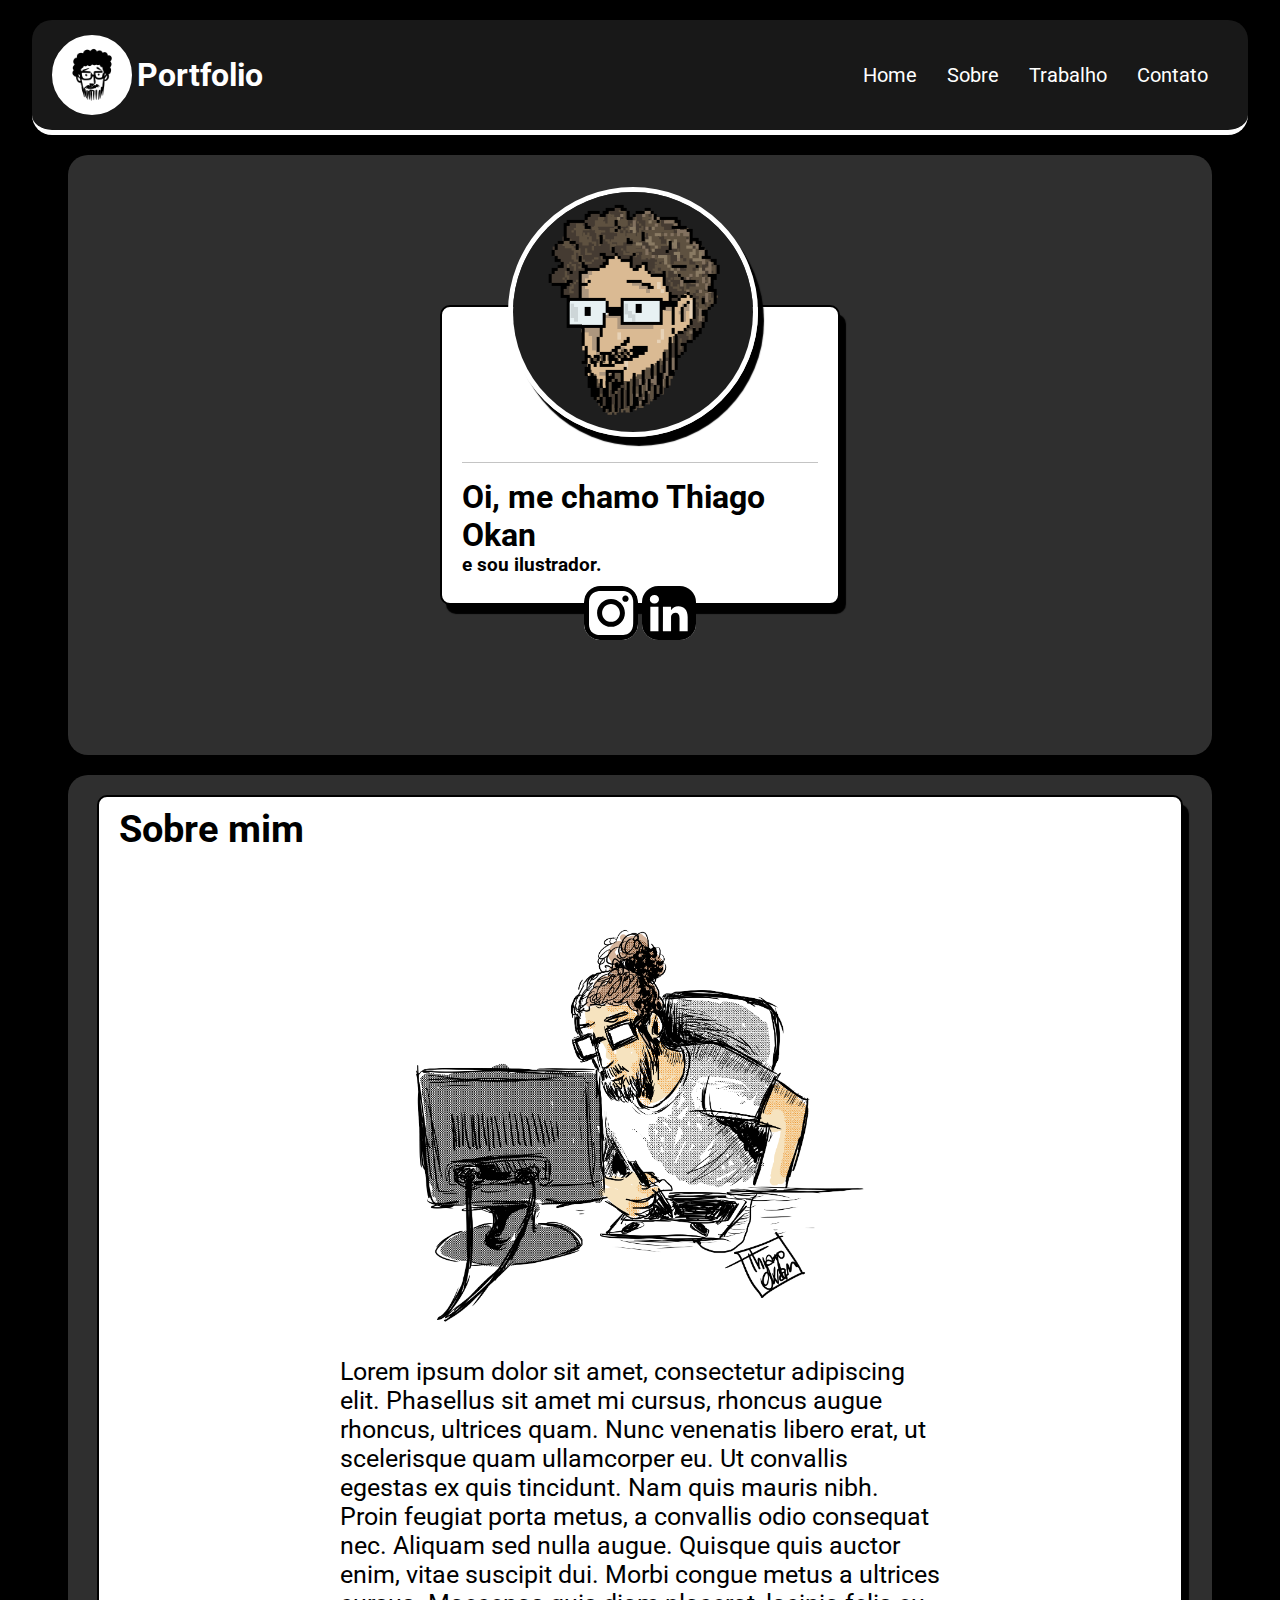
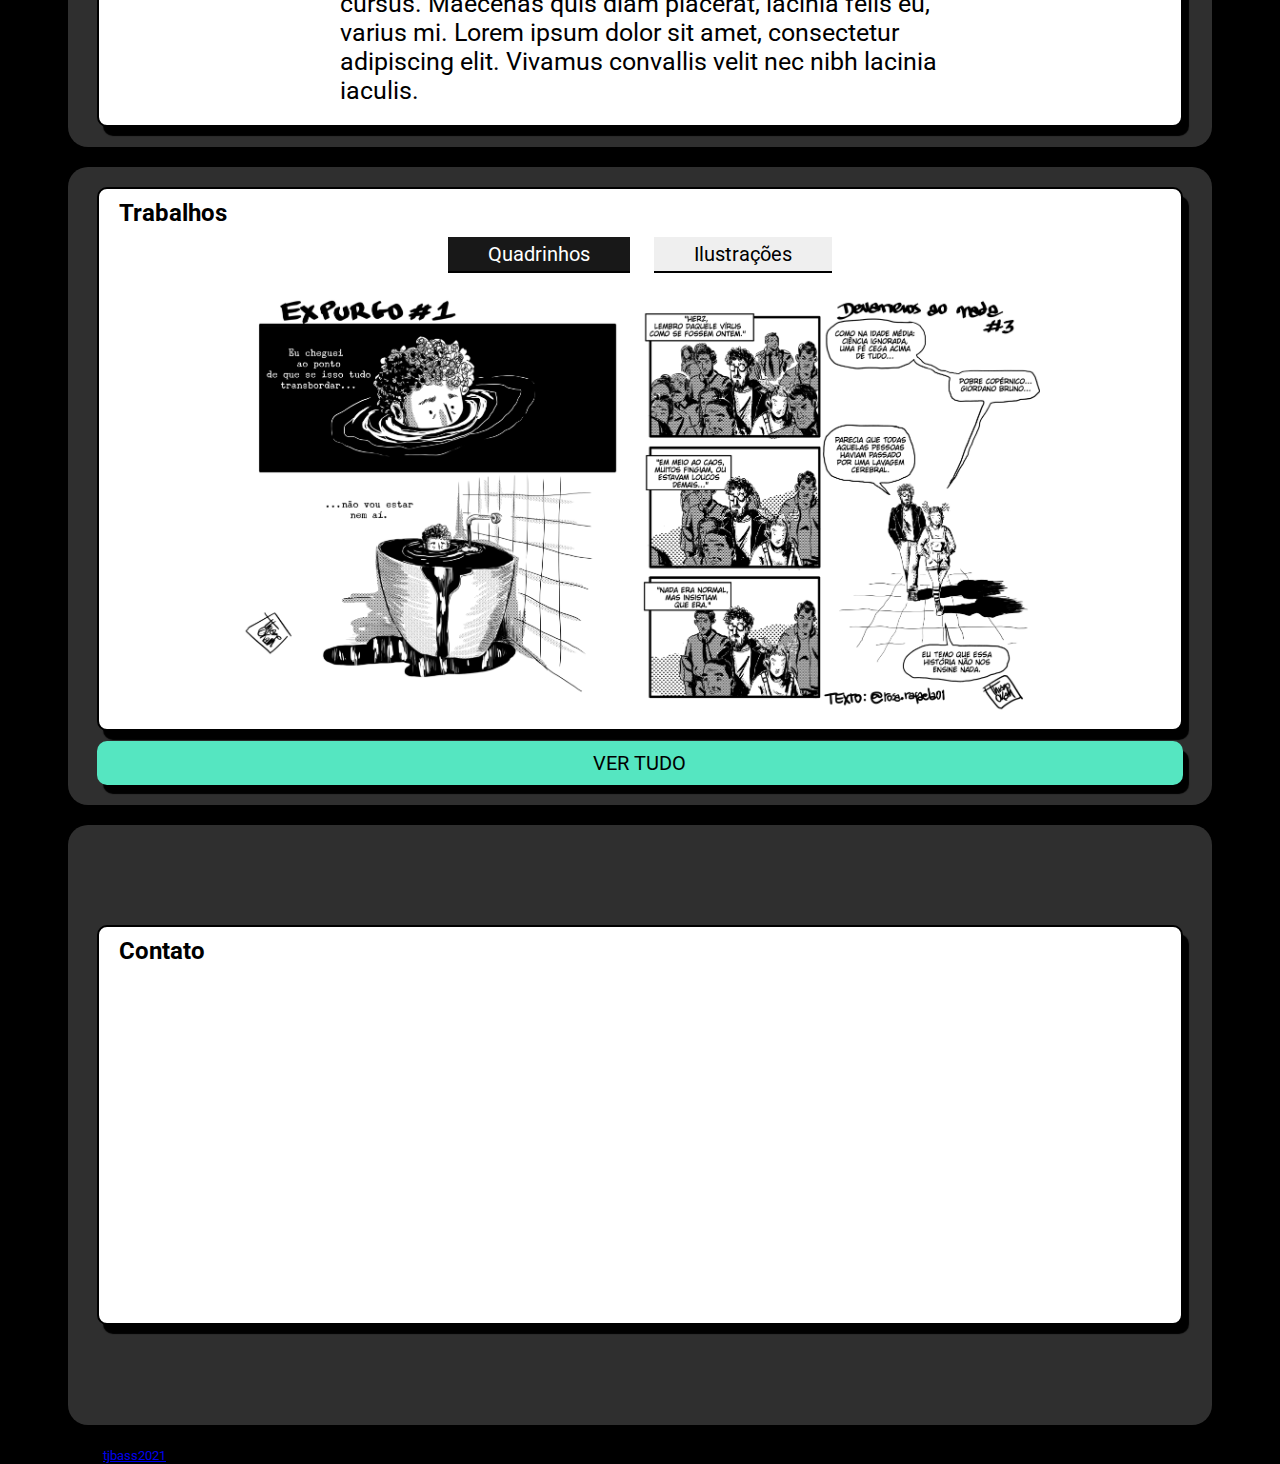
<file: index.html>
<!DOCTYPE html>
<html lang="pt-BR">
<head>
    <meta charset="UTF-8">
    <meta name="viewport" content="width=device-width, initial-scale=1.0">
    <title>Home</title>
    <link rel="stylesheet" href="css/style.css">
    <link rel="preconnect" href="https://fonts.googleapis.com">
    <link rel="preconnect" href="https://fonts.gstatic.com" crossorigin>
    <link href="https://fonts.googleapis.com/css2?family=Roboto:ital,wght@0,100;0,300;0,400;0,500;0,700;0,900;1,100;1,300;1,400;1,700;1,900&display=swap" rel="stylesheet">
</head>
<body>
    <header>
        <div class="logotipo">
            <img src="assets/img/eu-logo-transparent.png" alt="">
            <h1>Portfolio</h1>
        </div>
        <nav>
            <ul type="none" class="menu">
                <li><a href="#">Home</a></li>
                <li><a href="#">Sobre</a></li>
                <li><a href="#">Trabalho</a></li>
                <li><a href="#">Contato</a></li>
            </ul>
        </nav>
    </header>

    <main>
        <section class="topo">

            <div class="apresentacao">
                <div class="balao"><p>E aí?!</p></div>
                <img class="eu" src="assets/img/eu5.png" alt="">

                <h1>Oi, me chamo Thiago Okan</h1>
                <h3>e sou ilustrador.</h3>
                <div class="icones">
                    <a href="#"><img src="assets/icons/Instagram.svg" alt=""></a>
                    <a href="#"><img src="assets/icons/linkedin.svg" alt=""></a>
                </div>
            </div>

        </section>

        <section class="sobre">
            <div class="caixa-sobre">
                <h2>Sobre mim</h2>
                <div class="bloco-sobre">
                    <figure>
                        <img src="assets/img/EU.png" alt="Thiago Okan versão ilustrada">
                    </figure>
                    <p>
                        Lorem ipsum dolor sit amet, consectetur adipiscing elit. Phasellus sit amet mi cursus, rhoncus augue rhoncus, ultrices quam. Nunc venenatis libero erat, ut scelerisque quam ullamcorper eu. Ut convallis egestas ex quis tincidunt. Nam quis mauris nibh. Proin feugiat porta metus, a convallis odio consequat nec. Aliquam sed nulla augue. Quisque quis auctor enim, vitae suscipit dui. Morbi congue metus a ultrices cursus. Maecenas quis diam placerat, lacinia felis eu, varius mi. Lorem ipsum dolor sit amet, consectetur adipiscing elit. Vivamus convallis velit nec nibh lacinia iaculis.
                    </p>
                </div>
            </div>
        </section>

        <section class="trabalho">
            <div class="caixa-trabalhos">
                <h2 id="trabalhos">Trabalhos</h2>
                <div class="bloco-trabalhos">
                    <nav class="links">
                        <button class="comics bg-aquamarine">Quadrinhos</button>
                        <button class="ilustras">Ilustrações</button>
                    </nav>
                    <div class="quadrinhos d-flex">
                        <figure>
                            <img class="expurgo" src="assets/img/expurgo 01.png" alt="">
                        </figure>
                        <figure>
                            <img src="assets/img/devaneios 3 de fato.png" alt="" class="devaneios">
                        </figure>
                    </div>
                    <div class="ilustracoes d-none">
                        <figure>
                            <img src="assets/img/ROSE PERFIL2.png" alt="" class="desenho">
                        </figure>
                        <figure>
                            <img src="assets/img/NAOMI PERFIL.png" alt="" class="naomi">
                        </figure>
                    </div>
                </div>
            </div>
            <button class="ver-tudo">VER TUDO</button>
        </section>

        <section class="contato">
            <div class="caixa-contato">
                <h2>Contato</h2>
            </div>
        </section>
    </main>

    <footer>
        <p><small>Desenvolvido por: <a href="#">tjbass2021</a></small></p>

    </footer>
    
    <script src="script/jquery-3.6.0.min.js"></script>
    <script src="script/functions.js"></script>
</body>
</html>
</file>
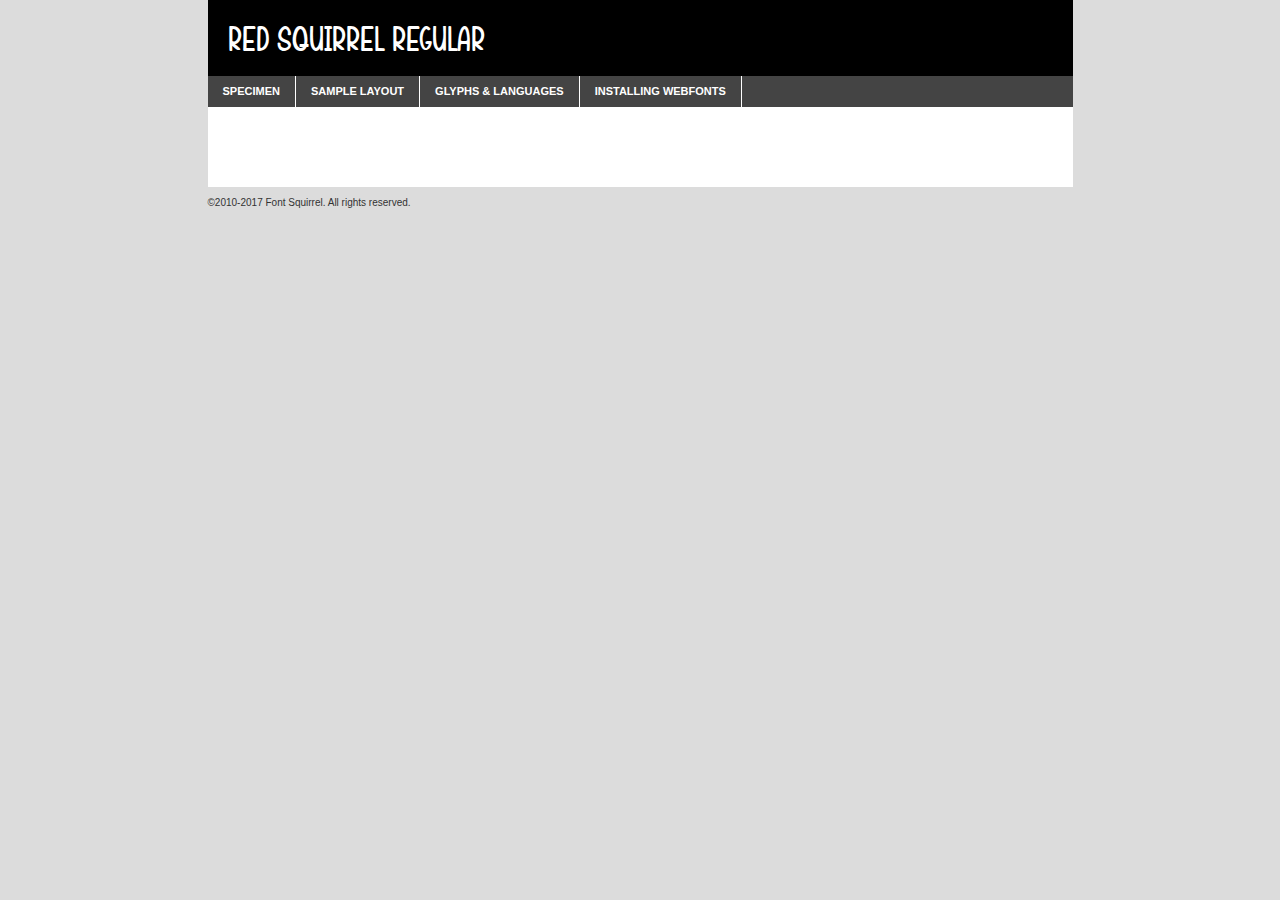
<file: css/webfontkit-20220305-005038/redsquirrel-pkxwg-demo.html>
<!DOCTYPE html PUBLIC "-//W3C//DTD XHTML 1.0 Transitional//EN"
	"http://www.w3.org/TR/xhtml1/DTD/xhtml1-transitional.dtd">

<html xmlns="http://www.w3.org/1999/xhtml" xml:lang="en" lang="en">
<head>
	<meta http-equiv="Content-Type" content="text/html; charset=utf-8" />
	<script src="http://ajax.googleapis.com/ajax/libs/jquery/1.7.2/jquery.min.js" type="text/javascript" charset="utf-8"></script>
	<script type="text/javascript">
	(function($){$.fn.easyTabs=function(option){var param=jQuery.extend({fadeSpeed:"fast",defaultContent:1,activeClass:'active'},option);$(this).each(function(){var thisId="#"+this.id;if(param.defaultContent==''){param.defaultContent=1;}
	if(typeof param.defaultContent=="number")
	{var defaultTab=$(thisId+" .tabs li:eq("+(param.defaultContent-1)+") a").attr('href').substr(1);}else{var defaultTab=param.defaultContent;}
	$(thisId+" .tabs li a").each(function(){var tabToHide=$(this).attr('href').substr(1);$("#"+tabToHide).addClass('easytabs-tab-content');});hideAll();changeContent(defaultTab);function hideAll(){$(thisId+" .easytabs-tab-content").hide();}
	function changeContent(tabId){hideAll();$(thisId+" .tabs li").removeClass(param.activeClass);$(thisId+" .tabs li a[href=#"+tabId+"]").closest('li').addClass(param.activeClass);if(param.fadeSpeed!="none")
	{$(thisId+" #"+tabId).fadeIn(param.fadeSpeed);}else{$(thisId+" #"+tabId).show();}}
	$(thisId+" .tabs li").click(function(){var tabId=$(this).find('a').attr('href').substr(1);changeContent(tabId);return false;});});}})(jQuery);
	</script>
	<link rel="stylesheet" href="specimen_files/specimen_stylesheet.css" type="text/css" charset="utf-8" />
	<link rel="stylesheet" href="stylesheet.css" type="text/css" charset="utf-8" />

	<style type="text/css">
					body{
				font-family: 'red_squirrelregular';
							}
		</style>

	<title>Red Squirrel Regular Specimen</title>
	
	
	<script type="text/javascript" charset="utf-8">
		$(document).ready(function() {
			$('#container').easyTabs({defaultContent:1});
		});
	</script>
</head>

<body>
<div id="container">
	<div id="header">
		Red Squirrel Regular	</div>
	<ul class="tabs">
		<li><a href="#specimen">Specimen</a></li>
		<li><a href="#layout">Sample Layout</a></li>
				<li><a href="#glyphs">Glyphs &amp; Languages</a></li>
		<li><a href="#installing">Installing Webfonts</a></li>
		
	</ul>
	
	<div id="main_content">

		
			<div id="specimen">
		
				<div class="section">
					<div class="grid12 firstcol">
						<div class="huge">AaBb</div>
					</div>
				</div>
		
				<div class="section">
					<div class="glyph_range">A&#x200B;B&#x200b;C&#x200b;D&#x200b;E&#x200b;F&#x200b;G&#x200b;H&#x200b;I&#x200b;J&#x200b;K&#x200b;L&#x200b;M&#x200b;N&#x200b;O&#x200b;P&#x200b;Q&#x200b;R&#x200b;S&#x200b;T&#x200b;U&#x200b;V&#x200b;W&#x200b;X&#x200b;Y&#x200b;Z&#x200b;a&#x200b;b&#x200b;c&#x200b;d&#x200b;e&#x200b;f&#x200b;g&#x200b;h&#x200b;i&#x200b;j&#x200b;k&#x200b;l&#x200b;m&#x200b;n&#x200b;o&#x200b;p&#x200b;q&#x200b;r&#x200b;s&#x200b;t&#x200b;u&#x200b;v&#x200b;w&#x200b;x&#x200b;y&#x200b;z&#x200b;1&#x200b;2&#x200b;3&#x200b;4&#x200b;5&#x200b;6&#x200b;7&#x200b;8&#x200b;9&#x200b;0&#x200b;&amp;&#x200b;.&#x200b;,&#x200b;?&#x200b;!&#x200b;&#64;&#x200b;(&#x200b;)&#x200b;#&#x200b;$&#x200b;%&#x200b;*&#x200b;+&#x200b;-&#x200b;=&#x200b;:&#x200b;;</div>
				</div>
				<div class="section">
					<div class="grid12 firstcol">
						<table class="sample_table">
							<tr><td>10</td><td class="size10">abcdefghijklmnopqrstuvwxyzABCDEFGHIJKLMNOPQRSTUVWXYZ0123456789abcdefghijklmnopqrstuvwxyzABCDEFGHIJKLMNOPQRSTUVWXYZ0123456789abcdefghijklmnopqrstuvwxyzABCDEFGHIJKLMNOPQRSTUVWXYZ</td></tr>
							<tr><td>11</td><td class="size11">abcdefghijklmnopqrstuvwxyzABCDEFGHIJKLMNOPQRSTUVWXYZ0123456789abcdefghijklmnopqrstuvwxyzABCDEFGHIJKLMNOPQRSTUVWXYZ0123456789abcdefghijklmnopqrstuvwxyzABCDEFGHIJKLMNOPQRSTUVWXYZ</td></tr>
							<tr><td>12</td><td class="size12">abcdefghijklmnopqrstuvwxyzABCDEFGHIJKLMNOPQRSTUVWXYZ0123456789abcdefghijklmnopqrstuvwxyzABCDEFGHIJKLMNOPQRSTUVWXYZ0123456789abcdefghijklmnopqrstuvwxyzABCDEFGHIJKLMNOPQRSTUVWXYZ</td></tr>
							<tr><td>13</td><td class="size13">abcdefghijklmnopqrstuvwxyzABCDEFGHIJKLMNOPQRSTUVWXYZ0123456789abcdefghijklmnopqrstuvwxyzABCDEFGHIJKLMNOPQRSTUVWXYZ0123456789abcdefghijklmnopqrstuvwxyzABCDEFGHIJKLMNOPQRSTUVWXYZ</td></tr>
							<tr><td>14</td><td class="size14">abcdefghijklmnopqrstuvwxyzABCDEFGHIJKLMNOPQRSTUVWXYZ0123456789abcdefghijklmnopqrstuvwxyzABCDEFGHIJKLMNOPQRSTUVWXYZ0123456789abcdefghijklmnopqrstuvwxyzABCDEFGHIJKLMNOPQRSTUVWXYZ</td></tr>
							<tr><td>16</td><td class="size16">abcdefghijklmnopqrstuvwxyzABCDEFGHIJKLMNOPQRSTUVWXYZ0123456789abcdefghijklmnopqrstuvwxyzABCDEFGHIJKLMNOPQRSTUVWXYZ</td></tr>
							<tr><td>18</td><td class="size18">abcdefghijklmnopqrstuvwxyzABCDEFGHIJKLMNOPQRSTUVWXYZ0123456789abcdefghijklmnopqrstuvwxyzABCDEFGHIJKLMNOPQRSTUVWXYZ</td></tr>
							<tr><td>20</td><td class="size20">abcdefghijklmnopqrstuvwxyzABCDEFGHIJKLMNOPQRSTUVWXYZ0123456789abcdefghijklmnopqrstuvwxyzABCDEFGHIJKLMNOPQRSTUVWXYZ</td></tr>
							<tr><td>24</td><td class="size24">abcdefghijklmnopqrstuvwxyzABCDEFGHIJKLMNOPQRSTUVWXYZ0123456789abcdefghijklmnopqrstuvwxyzABCDEFGHIJKLMNOPQRSTUVWXYZ</td></tr>
							<tr><td>30</td><td class="size30">abcdefghijklmnopqrstuvwxyzABCDEFGHIJKLMNOPQRSTUVWXYZ0123456789abcdefghijklmnopqrstuvwxyzABCDEFGHIJKLMNOPQRSTUVWXYZ</td></tr>
							<tr><td>36</td><td class="size36">abcdefghijklmnopqrstuvwxyzABCDEFGHIJKLMNOPQRSTUVWXYZ0123456789abcdefghijklmnopqrstuvwxyzABCDEFGHIJKLMNOPQRSTUVWXYZ</td></tr>
							<tr><td>48</td><td class="size48">abcdefghijklmnopqrstuvwxyzABCDEFGHIJKLMNOPQRSTUVWXYZ0123456789abcdefghijklmnopqrstuvwxyzABCDEFGHIJKLMNOPQRSTUVWXYZ</td></tr>
							<tr><td>60</td><td class="size60">abcdefghijklmnopqrstuvwxyzABCDEFGHIJKLMNOPQRSTUVWXYZ0123456789abcdefghijklmnopqrstuvwxyzABCDEFGHIJKLMNOPQRSTUVWXYZ</td></tr>
							<tr><td>72</td><td class="size72">abcdefghijklmnopqrstuvwxyzABCDEFGHIJKLMNOPQRSTUVWXYZ0123456789abcdefghijklmnopqrstuvwxyzABCDEFGHIJKLMNOPQRSTUVWXYZ</td></tr>
							<tr><td>90</td><td class="size90">abcdefghijklmnopqrstuvwxyzABCDEFGHIJKLMNOPQRSTUVWXYZ0123456789abcdefghijklmnopqrstuvwxyzABCDEFGHIJKLMNOPQRSTUVWXYZ</td></tr>
						</table>
				
					</div>
			
				</div>
		
		
		
								<div class="section" id="bodycomparison">


										<div id="xheight">
				<div class="fontbody">&#x25FC;&#x25FC;&#x25FC;&#x25FC;&#x25FC;&#x25FC;&#x25FC;&#x25FC;&#x25FC;&#x25FC;&#x25FC;&#x25FC;&#x25FC;&#x25FC;&#x25FC;&#x25FC;&#x25FC;&#x25FC;&#x25FC;&#x25FC;&#x25FC;&#x25FC;&#x25FC;&#x25FC;&#x25FC;&#x25FC;&#x25FC;&#x25FC;&#x25FC;&#x25FC;&#x25FC;&#x25FC;&#x25FC;&#x25FC;&#x25FC;&#x25FC;&#x25FC;&#x25FC;&#x25FC;&#x25FC;&#x25FC;&#x25FC;&#x25FC;&#x25FC;&#x25FC;&#x25FC;&#x25FC;&#x25FC;&#x25FC;&#x25FC;&#x25FC;&#x25FC;&#x25FC;&#x25FC;&#x25FC;&#x25FC;&#x25FC;&#x25FC;&#x25FC;&#x25FC;&#x25FC;&#x25FC;&#x25FC;&#x25FC;&#x25FC;&#x25FC;&#x25FC;&#x25FC;&#x25FC;&#x25FC;&#x25FC;&#x25FC;&#x25FC;&#x25FC;&#x25FC;&#x25FC;&#x25FC;&#x25FC;&#x25FC;&#x25FC;&#x25FC;&#x25FC;&#x25FC;&#x25FC;&#x25FC;&#x25FC;&#x25FC;&#x25FC;&#x25FC;&#x25FC;&#x25FC;&#x25FC;&#x25FC;&#x25FC;&#x25FC;&#x25FC;&#x25FC;&#x25FC;&#x25FC;body</div><div class="arialbody">body</div><div class="verdanabody">body</div><div class="georgiabody">body</div></div>
										<div class="fontbody" style="z-index:1">
											body<span>Red Squirrel Regular</span>
										</div>
										<div class="arialbody" style="z-index:1">
											body<span>Arial</span>
										</div>
										<div class="verdanabody" style="z-index:1">
											body<span>Verdana</span>
										</div>
										<div class="georgiabody" style="z-index:1">
											body<span>Georgia</span>
										</div>



								</div>
		
		
				<div class="section psample psample_row1" id="">
					
					<div class="grid2 firstcol">
						<p class="size10"><span>10.</span>Aenean lacinia bibendum nulla sed consectetur. Fusce dapibus, tellus ac cursus commodo, tortor mauris condimentum nibh, ut fermentum massa justo sit amet risus. Nullam id dolor id nibh ultricies vehicula ut id elit. Cum sociis natoque penatibus et magnis dis parturient montes, nascetur ridiculus mus. Nulla vitae elit libero, a pharetra augue.</p>
			
					</div>
					<div class="grid3">
						<p class="size11"><span>11.</span>Aenean lacinia bibendum nulla sed consectetur. Fusce dapibus, tellus ac cursus commodo, tortor mauris condimentum nibh, ut fermentum massa justo sit amet risus. Nullam id dolor id nibh ultricies vehicula ut id elit. Cum sociis natoque penatibus et magnis dis parturient montes, nascetur ridiculus mus. Nulla vitae elit libero, a pharetra augue.</p>
			
					</div>
					<div class="grid3">
						<p class="size12"><span>12.</span>Aenean lacinia bibendum nulla sed consectetur. Fusce dapibus, tellus ac cursus commodo, tortor mauris condimentum nibh, ut fermentum massa justo sit amet risus. Nullam id dolor id nibh ultricies vehicula ut id elit. Cum sociis natoque penatibus et magnis dis parturient montes, nascetur ridiculus mus. Nulla vitae elit libero, a pharetra augue.</p>
			
					</div>
					<div class="grid4">
						<p class="size13"><span>13.</span>Aenean lacinia bibendum nulla sed consectetur. Fusce dapibus, tellus ac cursus commodo, tortor mauris condimentum nibh, ut fermentum massa justo sit amet risus. Nullam id dolor id nibh ultricies vehicula ut id elit. Cum sociis natoque penatibus et magnis dis parturient montes, nascetur ridiculus mus. Nulla vitae elit libero, a pharetra augue.</p>
			
					</div>
					<div class="white_blend"></div>
					
				</div>
				<div class="section psample psample_row2" id="">
					<div class="grid3 firstcol">
						<p class="size14"><span>14.</span>Aenean lacinia bibendum nulla sed consectetur. Fusce dapibus, tellus ac cursus commodo, tortor mauris condimentum nibh, ut fermentum massa justo sit amet risus. Nullam id dolor id nibh ultricies vehicula ut id elit. Cum sociis natoque penatibus et magnis dis parturient montes, nascetur ridiculus mus. Nulla vitae elit libero, a pharetra augue.</p>
			
					</div>
					<div class="grid4">
						<p class="size16"><span>16.</span>Aenean lacinia bibendum nulla sed consectetur. Fusce dapibus, tellus ac cursus commodo, tortor mauris condimentum nibh, ut fermentum massa justo sit amet risus. Nullam id dolor id nibh ultricies vehicula ut id elit. Cum sociis natoque penatibus et magnis dis parturient montes, nascetur ridiculus mus. Nulla vitae elit libero, a pharetra augue.</p>
			
					</div>
					<div class="grid5">
						<p class="size18"><span>18.</span>Aenean lacinia bibendum nulla sed consectetur. Fusce dapibus, tellus ac cursus commodo, tortor mauris condimentum nibh, ut fermentum massa justo sit amet risus. Nullam id dolor id nibh ultricies vehicula ut id elit. Cum sociis natoque penatibus et magnis dis parturient montes, nascetur ridiculus mus. Nulla vitae elit libero, a pharetra augue.</p>
			
					</div>

					<div class="white_blend"></div>

				</div>
				
				<div class="section psample psample_row3" id="">
					<div class="grid5 firstcol">
						<p class="size20"><span>20.</span>Aenean lacinia bibendum nulla sed consectetur. Fusce dapibus, tellus ac cursus commodo, tortor mauris condimentum nibh, ut fermentum massa justo sit amet risus. Nullam id dolor id nibh ultricies vehicula ut id elit. Cum sociis natoque penatibus et magnis dis parturient montes, nascetur ridiculus mus. Nulla vitae elit libero, a pharetra augue.</p>
					</div>
					<div class="grid7">
						<p class="size24"><span>24.</span>Aenean lacinia bibendum nulla sed consectetur. Fusce dapibus, tellus ac cursus commodo, tortor mauris condimentum nibh, ut fermentum massa justo sit amet risus. Nullam id dolor id nibh ultricies vehicula ut id elit. Cum sociis natoque penatibus et magnis dis parturient montes, nascetur ridiculus mus. Nulla vitae elit libero, a pharetra augue.</p>
					</div>
					
					<div class="white_blend"></div>
					
				</div>
				
				<div class="section psample psample_row4" id="">
					<div class="grid12 firstcol">
						<p class="size30"><span>30.</span>Aenean lacinia bibendum nulla sed consectetur. Fusce dapibus, tellus ac cursus commodo, tortor mauris condimentum nibh, ut fermentum massa justo sit amet risus. Nullam id dolor id nibh ultricies vehicula ut id elit. Cum sociis natoque penatibus et magnis dis parturient montes, nascetur ridiculus mus. Nulla vitae elit libero, a pharetra augue.</p>
					</div>
					<div class="white_blend"></div>
					
				</div>
				
				
				
				<div class="section psample psample_row1 fullreverse">
					<div class="grid2 firstcol">
						<p class="size10"><span>10.</span>Aenean lacinia bibendum nulla sed consectetur. Fusce dapibus, tellus ac cursus commodo, tortor mauris condimentum nibh, ut fermentum massa justo sit amet risus. Nullam id dolor id nibh ultricies vehicula ut id elit. Cum sociis natoque penatibus et magnis dis parturient montes, nascetur ridiculus mus. Nulla vitae elit libero, a pharetra augue.</p>
			
					</div>
					<div class="grid3">
						<p class="size11"><span>11.</span>Aenean lacinia bibendum nulla sed consectetur. Fusce dapibus, tellus ac cursus commodo, tortor mauris condimentum nibh, ut fermentum massa justo sit amet risus. Nullam id dolor id nibh ultricies vehicula ut id elit. Cum sociis natoque penatibus et magnis dis parturient montes, nascetur ridiculus mus. Nulla vitae elit libero, a pharetra augue.</p>
			
					</div>
					<div class="grid3">
						<p class="size12"><span>12.</span>Aenean lacinia bibendum nulla sed consectetur. Fusce dapibus, tellus ac cursus commodo, tortor mauris condimentum nibh, ut fermentum massa justo sit amet risus. Nullam id dolor id nibh ultricies vehicula ut id elit. Cum sociis natoque penatibus et magnis dis parturient montes, nascetur ridiculus mus. Nulla vitae elit libero, a pharetra augue.</p>
			
					</div>
					<div class="grid4">
						<p class="size13"><span>13.</span>Aenean lacinia bibendum nulla sed consectetur. Fusce dapibus, tellus ac cursus commodo, tortor mauris condimentum nibh, ut fermentum massa justo sit amet risus. Nullam id dolor id nibh ultricies vehicula ut id elit. Cum sociis natoque penatibus et magnis dis parturient montes, nascetur ridiculus mus. Nulla vitae elit libero, a pharetra augue.</p>
			
					</div>
					<div class="black_blend"></div>
					
				</div>
				
				<div class="section psample psample_row2 fullreverse">
					<div class="grid3 firstcol">
						<p class="size14"><span>14.</span>Aenean lacinia bibendum nulla sed consectetur. Fusce dapibus, tellus ac cursus commodo, tortor mauris condimentum nibh, ut fermentum massa justo sit amet risus. Nullam id dolor id nibh ultricies vehicula ut id elit. Cum sociis natoque penatibus et magnis dis parturient montes, nascetur ridiculus mus. Nulla vitae elit libero, a pharetra augue.</p>
			
					</div>
					<div class="grid4">
						<p class="size16"><span>16.</span>Aenean lacinia bibendum nulla sed consectetur. Fusce dapibus, tellus ac cursus commodo, tortor mauris condimentum nibh, ut fermentum massa justo sit amet risus. Nullam id dolor id nibh ultricies vehicula ut id elit. Cum sociis natoque penatibus et magnis dis parturient montes, nascetur ridiculus mus. Nulla vitae elit libero, a pharetra augue.</p>
			
					</div>
					<div class="grid5">
						<p class="size18"><span>18.</span>Aenean lacinia bibendum nulla sed consectetur. Fusce dapibus, tellus ac cursus commodo, tortor mauris condimentum nibh, ut fermentum massa justo sit amet risus. Nullam id dolor id nibh ultricies vehicula ut id elit. Cum sociis natoque penatibus et magnis dis parturient montes, nascetur ridiculus mus. Nulla vitae elit libero, a pharetra augue.</p>
			
					</div>
					<div class="black_blend"></div>

				</div>
				
				<div class="section psample fullreverse psample_row3" id="">
					<div class="grid5 firstcol">
						<p class="size20"><span>20.</span>Aenean lacinia bibendum nulla sed consectetur. Fusce dapibus, tellus ac cursus commodo, tortor mauris condimentum nibh, ut fermentum massa justo sit amet risus. Nullam id dolor id nibh ultricies vehicula ut id elit. Cum sociis natoque penatibus et magnis dis parturient montes, nascetur ridiculus mus. Nulla vitae elit libero, a pharetra augue.</p>
					</div>
					<div class="grid7">
						<p class="size24"><span>24.</span>Aenean lacinia bibendum nulla sed consectetur. Fusce dapibus, tellus ac cursus commodo, tortor mauris condimentum nibh, ut fermentum massa justo sit amet risus. Nullam id dolor id nibh ultricies vehicula ut id elit. Cum sociis natoque penatibus et magnis dis parturient montes, nascetur ridiculus mus. Nulla vitae elit libero, a pharetra augue.</p>
					</div>
					
					<div class="black_blend"></div>
					
				</div>
				
				<div class="section psample fullreverse psample_row4" id="" style="border-bottom: 20px #000 solid;">
					<div class="grid12 firstcol">
						<p class="size30"><span>30.</span>Aenean lacinia bibendum nulla sed consectetur. Fusce dapibus, tellus ac cursus commodo, tortor mauris condimentum nibh, ut fermentum massa justo sit amet risus. Nullam id dolor id nibh ultricies vehicula ut id elit. Cum sociis natoque penatibus et magnis dis parturient montes, nascetur ridiculus mus. Nulla vitae elit libero, a pharetra augue.</p>
					</div>
					<div class="black_blend"></div>
					
				</div>
				
				
				
				
			</div>
			
			<div id="layout">
				
				<div class="section">
					
					<div class="grid12 firstcol">
						<h1>Lorem Ipsum Dolor</h1>
						<h2>Etiam porta sem malesuada magna mollis euismod</h2>
						
						<p class="byline">By <a href="#link">Aenean Lacinia</a></p>
					</div>
				</div>
				<div class="section">
					<div class="grid8 firstcol">
						<p class="large">Donec sed odio dui. Morbi leo risus, porta ac consectetur ac, vestibulum at eros. Fusce dapibus, tellus ac cursus commodo, tortor mauris condimentum nibh, ut fermentum massa justo sit amet risus. </p>

						
						<h3>Pellentesque ornare sem</h3>

						<p>Maecenas sed diam eget risus varius blandit sit amet non magna. Maecenas faucibus mollis interdum. Donec ullamcorper nulla non metus auctor fringilla. Nullam id dolor id nibh ultricies vehicula ut id elit. Nullam id dolor id nibh ultricies vehicula ut id elit. </p>

						<p>Aenean eu leo quam. Pellentesque ornare sem lacinia quam venenatis vestibulum. Lorem ipsum dolor sit amet, consectetur adipiscing elit. Cum sociis natoque penatibus et magnis dis parturient montes, nascetur ridiculus mus. </p>

						<p>Nulla vitae elit libero, a pharetra augue. Praesent commodo cursus magna, vel scelerisque nisl consectetur et. Aenean lacinia bibendum nulla sed consectetur. </p>

						<p>Nullam quis risus eget urna mollis ornare vel eu leo. Nullam quis risus eget urna mollis ornare vel eu leo. Maecenas sed diam eget risus varius blandit sit amet non magna. Donec ullamcorper nulla non metus auctor fringilla. </p>

						<h3>Cras mattis consectetur</h3>

						<p>Aenean eu leo quam. Pellentesque ornare sem lacinia quam venenatis vestibulum. Aenean lacinia bibendum nulla sed consectetur. Integer posuere erat a ante venenatis dapibus posuere velit aliquet. Cras mattis consectetur purus sit amet fermentum. </p>

						<p>Nullam id dolor id nibh ultricies vehicula ut id elit. Nullam quis risus eget urna mollis ornare vel eu leo. Cras mattis consectetur purus sit amet fermentum.</p>
					</div>
					
					<div class="grid4 sidebar">
						
						<div class="box reverse">
							<p class="last">Nullam quis risus eget urna mollis ornare vel eu leo. Donec ullamcorper nulla non metus auctor fringilla. Cras mattis consectetur purus sit amet fermentum. Sed posuere consectetur est at lobortis. Lorem ipsum dolor sit amet, consectetur adipiscing elit. </p>
						</div>
						
						<p class="caption">Maecenas sed diam eget risus varius.</p>

						<p>Vestibulum id ligula porta felis euismod semper. Integer posuere erat a ante venenatis dapibus posuere velit aliquet. Vestibulum id ligula porta felis euismod semper. Sed posuere consectetur est at lobortis. Maecenas sed diam eget risus varius blandit sit amet non magna. Fusce dapibus, tellus ac cursus commodo, tortor mauris condimentum nibh, ut fermentum massa justo sit amet risus. </p>

					

						<p>Duis mollis, est non commodo luctus, nisi erat porttitor ligula, eget lacinia odio sem nec elit. Aenean lacinia bibendum nulla sed consectetur. Vivamus sagittis lacus vel augue laoreet rutrum faucibus dolor auctor. Aenean lacinia bibendum nulla sed consectetur. Nullam quis risus eget urna mollis ornare vel eu leo. </p>

						<p>Praesent commodo cursus magna, vel scelerisque nisl consectetur et. Donec ullamcorper nulla non metus auctor fringilla. Maecenas faucibus mollis interdum. Fusce dapibus, tellus ac cursus commodo, tortor mauris condimentum nibh, ut fermentum massa justo sit amet risus. </p>

					</div>
				</div>
				
			</div>


			



		<div id="glyphs">
			<div class="section">
				<div class="grid12 firstcol">
			
				<h1>Language Support</h1>
				<p>The subset of Red Squirrel Regular in this kit supports the following languages:<br />
			
					Albanian, Basque, Breton, Chamorro, Danish, Dutch, English, Finnish, French, Frisian, Galician, German, Italian, Malagasy, Norwegian, Portuguese, Alsatian, Arapaho, Arrernte, Aymara, Bislama, Cebuano, Corsican, Fijian, French_creole, Genoese, Gilbertese, Greenlandic, Haitian_creole, Hiligaynon, Hmong, Hopi, Ibanag, Iloko_ilokano, Indonesian, Interglossa_glosa, Interlingua, Irish_gaelic, Jerriais, Lojban, Lombard, Luxembourgeois, Manx, Mohawk, Norfolk_pitcairnese, Occitan, Oromo, Pangasinan, Papiamento, Piedmontese, Potawatomi, Rhaeto-romance, Romansh, Rotokas, Sami_lule, Samoan, Sardinian, Scots_gaelic, Seychelles_creole, Shona, Sicilian, Somali, Southern_ndebele, Swahili, Swati_swazi, Tagalog_filipino_pilipino, Tetum, Tok_pisin, Uyghur_latinized, Volapuk, Walloon, Warlpiri, Xhosa, Yapese, Zulu, Latinbasic, Demo				</p>
				<h1>Glyph Chart</h1>
				<p>The subset of Red Squirrel Regular in this kit includes all the glyphs listed below. Unicode entities are included above each glyph to help you insert individual characters into your layout.</p>
				<div id="glyph_chart">
			
																														 <div><p>&amp;#10;</p>&#10;</div>
																				 <div><p>&amp;#13;</p>&#13;</div>
																				 <div><p>&amp;#32;</p>&#32;</div>
																				 <div><p>&amp;#33;</p>&#33;</div>
																				 <div><p>&amp;#34;</p>&#34;</div>
																				 <div><p>&amp;#35;</p>&#35;</div>
																				 <div><p>&amp;#36;</p>&#36;</div>
																				 <div><p>&amp;#37;</p>&#37;</div>
																				 <div><p>&amp;#38;</p>&#38;</div>
																				 <div><p>&amp;#39;</p>&#39;</div>
																				 <div><p>&amp;#40;</p>&#40;</div>
																				 <div><p>&amp;#41;</p>&#41;</div>
																				 <div><p>&amp;#42;</p>&#42;</div>
																				 <div><p>&amp;#43;</p>&#43;</div>
																				 <div><p>&amp;#44;</p>&#44;</div>
																				 <div><p>&amp;#45;</p>&#45;</div>
																				 <div><p>&amp;#46;</p>&#46;</div>
																				 <div><p>&amp;#47;</p>&#47;</div>
																				 <div><p>&amp;#48;</p>&#48;</div>
																				 <div><p>&amp;#49;</p>&#49;</div>
																				 <div><p>&amp;#50;</p>&#50;</div>
																				 <div><p>&amp;#51;</p>&#51;</div>
																				 <div><p>&amp;#52;</p>&#52;</div>
																				 <div><p>&amp;#53;</p>&#53;</div>
																				 <div><p>&amp;#54;</p>&#54;</div>
																				 <div><p>&amp;#55;</p>&#55;</div>
																				 <div><p>&amp;#56;</p>&#56;</div>
																				 <div><p>&amp;#57;</p>&#57;</div>
																				 <div><p>&amp;#58;</p>&#58;</div>
																				 <div><p>&amp;#59;</p>&#59;</div>
																				 <div><p>&amp;#60;</p>&#60;</div>
																				 <div><p>&amp;#61;</p>&#61;</div>
																				 <div><p>&amp;#62;</p>&#62;</div>
																				 <div><p>&amp;#63;</p>&#63;</div>
																				 <div><p>&amp;#64;</p>&#64;</div>
																				 <div><p>&amp;#65;</p>&#65;</div>
																				 <div><p>&amp;#66;</p>&#66;</div>
																				 <div><p>&amp;#67;</p>&#67;</div>
																				 <div><p>&amp;#68;</p>&#68;</div>
																				 <div><p>&amp;#69;</p>&#69;</div>
																				 <div><p>&amp;#70;</p>&#70;</div>
																				 <div><p>&amp;#71;</p>&#71;</div>
																				 <div><p>&amp;#72;</p>&#72;</div>
																				 <div><p>&amp;#73;</p>&#73;</div>
																				 <div><p>&amp;#74;</p>&#74;</div>
																				 <div><p>&amp;#75;</p>&#75;</div>
																				 <div><p>&amp;#76;</p>&#76;</div>
																				 <div><p>&amp;#77;</p>&#77;</div>
																				 <div><p>&amp;#78;</p>&#78;</div>
																				 <div><p>&amp;#79;</p>&#79;</div>
																				 <div><p>&amp;#80;</p>&#80;</div>
																				 <div><p>&amp;#81;</p>&#81;</div>
																				 <div><p>&amp;#82;</p>&#82;</div>
																				 <div><p>&amp;#83;</p>&#83;</div>
																				 <div><p>&amp;#84;</p>&#84;</div>
																				 <div><p>&amp;#85;</p>&#85;</div>
																				 <div><p>&amp;#86;</p>&#86;</div>
																				 <div><p>&amp;#87;</p>&#87;</div>
																				 <div><p>&amp;#88;</p>&#88;</div>
																				 <div><p>&amp;#89;</p>&#89;</div>
																				 <div><p>&amp;#90;</p>&#90;</div>
																				 <div><p>&amp;#91;</p>&#91;</div>
																				 <div><p>&amp;#93;</p>&#93;</div>
																				 <div><p>&amp;#95;</p>&#95;</div>
																				 <div><p>&amp;#96;</p>&#96;</div>
																				 <div><p>&amp;#97;</p>&#97;</div>
																				 <div><p>&amp;#98;</p>&#98;</div>
																				 <div><p>&amp;#99;</p>&#99;</div>
																				 <div><p>&amp;#100;</p>&#100;</div>
																				 <div><p>&amp;#101;</p>&#101;</div>
																				 <div><p>&amp;#102;</p>&#102;</div>
																				 <div><p>&amp;#103;</p>&#103;</div>
																				 <div><p>&amp;#104;</p>&#104;</div>
																				 <div><p>&amp;#105;</p>&#105;</div>
																				 <div><p>&amp;#106;</p>&#106;</div>
																				 <div><p>&amp;#107;</p>&#107;</div>
																				 <div><p>&amp;#108;</p>&#108;</div>
																				 <div><p>&amp;#109;</p>&#109;</div>
																				 <div><p>&amp;#110;</p>&#110;</div>
																				 <div><p>&amp;#111;</p>&#111;</div>
																				 <div><p>&amp;#112;</p>&#112;</div>
																				 <div><p>&amp;#113;</p>&#113;</div>
																				 <div><p>&amp;#114;</p>&#114;</div>
																				 <div><p>&amp;#115;</p>&#115;</div>
																				 <div><p>&amp;#116;</p>&#116;</div>
																				 <div><p>&amp;#117;</p>&#117;</div>
																				 <div><p>&amp;#118;</p>&#118;</div>
																				 <div><p>&amp;#119;</p>&#119;</div>
																				 <div><p>&amp;#120;</p>&#120;</div>
																				 <div><p>&amp;#121;</p>&#121;</div>
																				 <div><p>&amp;#122;</p>&#122;</div>
																				 <div><p>&amp;#123;</p>&#123;</div>
																				 <div><p>&amp;#125;</p>&#125;</div>
																				 <div><p>&amp;#126;</p>&#126;</div>
																				 <div><p>&amp;#160;</p>&#160;</div>
																				 <div><p>&amp;#162;</p>&#162;</div>
																				 <div><p>&amp;#173;</p>&#173;</div>
																				 <div><p>&amp;#192;</p>&#192;</div>
																				 <div><p>&amp;#193;</p>&#193;</div>
																				 <div><p>&amp;#194;</p>&#194;</div>
																				 <div><p>&amp;#195;</p>&#195;</div>
																				 <div><p>&amp;#196;</p>&#196;</div>
																				 <div><p>&amp;#197;</p>&#197;</div>
																				 <div><p>&amp;#198;</p>&#198;</div>
																				 <div><p>&amp;#199;</p>&#199;</div>
																				 <div><p>&amp;#200;</p>&#200;</div>
																				 <div><p>&amp;#201;</p>&#201;</div>
																				 <div><p>&amp;#202;</p>&#202;</div>
																				 <div><p>&amp;#203;</p>&#203;</div>
																				 <div><p>&amp;#204;</p>&#204;</div>
																				 <div><p>&amp;#205;</p>&#205;</div>
																				 <div><p>&amp;#206;</p>&#206;</div>
																				 <div><p>&amp;#207;</p>&#207;</div>
																				 <div><p>&amp;#209;</p>&#209;</div>
																				 <div><p>&amp;#210;</p>&#210;</div>
																				 <div><p>&amp;#211;</p>&#211;</div>
																				 <div><p>&amp;#212;</p>&#212;</div>
																				 <div><p>&amp;#213;</p>&#213;</div>
																				 <div><p>&amp;#214;</p>&#214;</div>
																				 <div><p>&amp;#215;</p>&#215;</div>
																				 <div><p>&amp;#216;</p>&#216;</div>
																				 <div><p>&amp;#217;</p>&#217;</div>
																				 <div><p>&amp;#218;</p>&#218;</div>
																				 <div><p>&amp;#219;</p>&#219;</div>
																				 <div><p>&amp;#220;</p>&#220;</div>
																				 <div><p>&amp;#221;</p>&#221;</div>
																				 <div><p>&amp;#223;</p>&#223;</div>
																				 <div><p>&amp;#224;</p>&#224;</div>
																				 <div><p>&amp;#225;</p>&#225;</div>
																				 <div><p>&amp;#226;</p>&#226;</div>
																				 <div><p>&amp;#227;</p>&#227;</div>
																				 <div><p>&amp;#228;</p>&#228;</div>
																				 <div><p>&amp;#229;</p>&#229;</div>
																				 <div><p>&amp;#230;</p>&#230;</div>
																				 <div><p>&amp;#231;</p>&#231;</div>
																				 <div><p>&amp;#232;</p>&#232;</div>
																				 <div><p>&amp;#233;</p>&#233;</div>
																				 <div><p>&amp;#234;</p>&#234;</div>
																				 <div><p>&amp;#235;</p>&#235;</div>
																				 <div><p>&amp;#236;</p>&#236;</div>
																				 <div><p>&amp;#237;</p>&#237;</div>
																				 <div><p>&amp;#238;</p>&#238;</div>
																				 <div><p>&amp;#239;</p>&#239;</div>
																				 <div><p>&amp;#241;</p>&#241;</div>
																				 <div><p>&amp;#242;</p>&#242;</div>
																				 <div><p>&amp;#243;</p>&#243;</div>
																				 <div><p>&amp;#244;</p>&#244;</div>
																				 <div><p>&amp;#245;</p>&#245;</div>
																				 <div><p>&amp;#246;</p>&#246;</div>
																				 <div><p>&amp;#247;</p>&#247;</div>
																				 <div><p>&amp;#248;</p>&#248;</div>
																				 <div><p>&amp;#249;</p>&#249;</div>
																				 <div><p>&amp;#250;</p>&#250;</div>
																				 <div><p>&amp;#251;</p>&#251;</div>
																				 <div><p>&amp;#252;</p>&#252;</div>
																				 <div><p>&amp;#253;</p>&#253;</div>
																				 <div><p>&amp;#255;</p>&#255;</div>
																				 <div><p>&amp;#338;</p>&#338;</div>
																				 <div><p>&amp;#339;</p>&#339;</div>
																				 <div><p>&amp;#376;</p>&#376;</div>
																				 <div><p>&amp;#8192;</p>&#8192;</div>
																				 <div><p>&amp;#8193;</p>&#8193;</div>
																				 <div><p>&amp;#8194;</p>&#8194;</div>
																				 <div><p>&amp;#8195;</p>&#8195;</div>
																				 <div><p>&amp;#8196;</p>&#8196;</div>
																				 <div><p>&amp;#8197;</p>&#8197;</div>
																				 <div><p>&amp;#8198;</p>&#8198;</div>
																				 <div><p>&amp;#8199;</p>&#8199;</div>
																				 <div><p>&amp;#8200;</p>&#8200;</div>
																				 <div><p>&amp;#8201;</p>&#8201;</div>
																				 <div><p>&amp;#8202;</p>&#8202;</div>
																				 <div><p>&amp;#8208;</p>&#8208;</div>
																				 <div><p>&amp;#8209;</p>&#8209;</div>
																				 <div><p>&amp;#8210;</p>&#8210;</div>
																				 <div><p>&amp;#8211;</p>&#8211;</div>
																				 <div><p>&amp;#8212;</p>&#8212;</div>
																				 <div><p>&amp;#8217;</p>&#8217;</div>
																				 <div><p>&amp;#8221;</p>&#8221;</div>
																				 <div><p>&amp;#8239;</p>&#8239;</div>
																				 <div><p>&amp;#8287;</p>&#8287;</div>
																				 <div><p>&amp;#9724;</p>&#9724;</div>
																																						</div>	
				</div>
		
		
			</div>
		</div>
		
		
		<div id="specs">
			
		</div>
	
		<div id="installing">
			<div class="section">
				<div class="grid7 firstcol">
					<h1>Installing Webfonts</h1>
					
					<p>Webfonts are supported by all major browser platforms but not all in the same way. There are currently four different font formats that must be included in order to target all browsers. This includes TTF, WOFF, EOT and SVG.</p>
					
					<h2>1. Upload your webfonts</h2>
					<p>You must upload your webfont kit to your website. They should be in or near the same directory as your CSS files.</p>
					
					<h2>2. Include the webfont stylesheet</h2>
					<p>A special CSS @font-face declaration helps the various browsers select the appropriate font it needs without causing you a bunch of headaches. Learn more about this syntax by reading the <a href="https://www.fontspring.com/blog/further-hardening-of-the-bulletproof-syntax">Fontspring blog post</a> about it. The code for it is as follows:</p>


<code>
@font-face{ 
	font-family: 'MyWebFont';
	src: url('WebFont.eot');
	src: url('WebFont.eot?#iefix') format('embedded-opentype'),
	     url('WebFont.woff') format('woff'),
	     url('WebFont.ttf') format('truetype'),
	     url('WebFont.svg#webfont') format('svg');
}
</code>

	<p>We've already gone ahead and generated the code for you. All you have to do is link to the stylesheet in your HTML, like this:</p>
	<code>&lt;link rel=&quot;stylesheet&quot; href=&quot;stylesheet.css&quot; type=&quot;text/css&quot; charset=&quot;utf-8&quot; /&gt;</code>

					<h2>3. Modify your own stylesheet</h2>
					<p>To take advantage of your new fonts, you must tell your stylesheet to use them. Look at the original @font-face declaration above and find the property called "font-family." The name linked there will be what you use to reference the font. Prepend that webfont name to the font stack in the "font-family" property, inside the selector you want to change. For example:</p>
<code>p { font-family: 'WebFont', Arial, sans-serif; }</code>

<h2>4. Test</h2>
<p>Getting webfonts to work cross-browser <em>can</em> be tricky. Use the information in the sidebar to help you if you find that fonts aren't loading in a particular browser.</p>
				</div>
				
				<div class="grid5 sidebar">
					<div class="box">
						<h2>Troubleshooting<br />Font-Face Problems</h2>
						<p>Having trouble getting your webfonts to load in your new website? Here are some tips to sort out what might be the problem.</p>

						<h3>Fonts not showing in any browser</h3>

						<p>This sounds like you need to work on the plumbing. You either did not upload the fonts to the correct directory, or you did not link the fonts properly in the CSS. If you've confirmed that all this is correct and you still have a problem, take a look at your .htaccess file and see if requests are getting intercepted.</p>

						<h3>Fonts not loading in iPhone or iPad</h3>

						<p>The most common problem here is that you are serving the fonts from an IIS server. IIS refuses to serve files that have unknown MIME types. If that is the case, you must set the MIME type for SVG to "image/svg+xml" in the server settings. Follow these instructions from Microsoft if you need help.</p>

						<h3>Fonts not loading in Firefox</h3>

						<p>The primary reason for this failure? You are still using a version Firefox older than 3.5. So upgrade already! If that isn't it, then you are very likely serving fonts from a different domain. Firefox requires that all font assets be served from the same domain. Lastly it is possible that you need to add WOFF to your list of MIME types (if you are serving via IIS.)</p>

						<h3>Fonts not loading in IE</h3>

						<p>Are you looking at Internet Explorer on an actual Windows machine or are you cheating by using a service like Adobe BrowserLab? Many of these screenshot services do not render @font-face for IE. Best to test it on a real machine.</p>

						<h3>Fonts not loading in IE9</h3>

						<p>IE9, like Firefox, requires that fonts be served from the same domain as the website. Make sure that is the case.</p>
					</div>
				</div>
			</div>
			
		</div>
	
	</div>
	<div id="footer">
		<p>&copy;2010-2017 Font Squirrel. All rights reserved.</p>
	</div>
</div>
</body>
</html>
</file>
<file: css/style.css>
* {
    box-sizing: border-box;
    margin: 0;
    padding: 0;
    /* font-family: 'Comic Neue', cursive; */
    font-family: 'Roboto', sans-serif;
    
}

body{
    display: flex;
    flex-direction: column;
    flex-wrap: wrap;
    align-items: center;
    background-color: #000000;
}

header{
    /* background-color: #fdcb6e; */
    /* background-color: #f6e58d; */
    background-color: #181818;
    display: flex;
    flex-flow: row wrap;
    justify-content: space-between;
    align-items: center;
    color: white;
    border-bottom: 5px solid white;
    width: 95%;
    margin-top: 20px;
    padding: 10px;
    border-radius: 20px;
    
}

.logotipo{
    display: flex;
    justify-content: flex-start;
    align-items: center;
    margin-left: 10px;
    padding: 5px 0;
}

.logotipo img{
    width: 80px;
    border-radius: 100%;
    border: 2px solid white;
    margin-right: 5px;
    background-color: white;
}

.menu{
    display: inline-flex;
    margin-right: 10px;
}

.menu a {
    margin-right: 10px;
    text-decoration: none;
    color: white;
    padding: 10px;
    font-size: 20px;
    border-radius: 10px;
}

.menu a:hover{
    background-color: white;
    color:black;
    padding: 10px;
    transition: 0.4s;
    border-radius: 10px;
}

.topo {
    width: 100%;
    height: 600px;
    background-color: #2f2f2f;
    border-radius: 20px;
    margin: 20px 0;
    display: flex;
    justify-content: center;
    align-items: center;
    
    
}

.icones img{
    width: 54px;
    margin-top: 10px;
    background-color: white;
    border-radius: 30%;
}

.icones img:hover{
    
    
    border-radius: 30%;
    transition: 0.5s;
    box-shadow: 5px 5px 1px 0px #000000;
}

.icones-invert{
    width: 54px;
    margin-top: 10px;
    background-color: black;
    filter: invert(100);
}

.apresentacao{
    position: relative;
    background-color: white;
    padding: 20px;
    border: 2px solid black;
    box-shadow: 6px 9px 1px 0px #000000;
    width: 400px;
    height: 300px;
    border-radius: 10px;
    display: flex;
    flex-direction: column;
    align-items: center;
    
}

.apresentacao h1, .apresentacao h3{
    align-self: flex-start;
}

.apresentacao h1{
    margin-top: 135px;
    padding-top: 15px;
    border-top: 1px solid rgb(196, 196, 196);
}

.balao{
    display: none;
    text-align: center;
    position: absolute;
    width: auto;
    height: 50px;
    z-index: 10;
    right: 0;
    top: -300;
    background-color: white;
    border: 2px solid black;
    border-radius: 20px;
    box-shadow: 6px 9px 1px 0px #000000;
    transition: 0.5s;
    padding: 5px 30px;

    
}

.d-block{
    display: block;
}
.d-flex{
    display: flex;
    flex-flow: row wrap;
    justify-content: center;
}

.d-none{
    display: none;
}

.balao p{
    font-size: 30px;
}

.eu{
    border: 5px solid white;
    box-shadow: 6px 9px 1px 0px #000000;
    position: absolute;
    width: 250px;
    border-radius: 100%;
    top: -120px;
    right: 80px;
    
}

.sobre {
    width: 100%;
    height: auto;
    min-height: 600px;
    background-color: #2f2f2f;
    border-radius: 20px;
    margin: 20px 0;
    display: flex;
    flex-direction: column;
    justify-content: center;
    align-items: center;
    font-size: 25px;
    padding: 20px 0;

}

.caixa-sobre, .caixa-trabalhos, .caixa-contato{
    background-color: white;
    box-shadow: 6px 9px 1px 0px #000000;
    border-radius: 10px;
    border: 2px solid black;
    max-width: 95%;
    width: 100%;
    min-height: 400px;
    height: auto;
    padding: 10px 20px;
    display: flex;
    flex-direction: column;
}

.bloco-sobre{
    position: relative;
    display: flex;
    flex-flow: row wrap;
    justify-content: space-around;
    align-items: center;
}

.bloco-sobre figure img, .bloco-sobre p{
    width: 300px;
}

.bloco-sobre p{
    padding-bottom: 10px;
    width: 600px;
}

.bloco-trabalhos{
    
    display: flex;
    flex-direction: column;
    justify-content: center;
    align-items: center;
    height: 100%;
}
.links{
    margin-bottom: 15px;
}

.comics, .ilustras{
    text-decoration: none;
    color: black;
    border: 0;
    border-bottom: 2px solid black;
    padding: 5px 40px;
    margin: 10px;
    font-size: 20px;
}


.comics:hover, .ilustras:hover{
    background-color: #181818;
    color: white;
    transition: 0.5s;
    box-shadow: 6px 9px 1px 0px #000000;
    cursor: pointer;
}

.bg-aquamarine{
    background-color: #181818;
    color: white;
}


.trabalho {
    width: 100%;
    height: auto;
    background-color: #2f2f2f;
    border-radius: 20px;
    margin: 20px 0;
    display: flex;
    flex-direction: column;
    justify-content: center;
    align-items: center;
    padding: 20px 0;
}

.ver-tudo{
    background-color: #55E6C1;
    box-shadow: 6px 9px 1px 0px #000000;
    color: black;
    margin-top: 10px;
    padding: 10px 20px;
    border-radius: 10px;
    border: 0;
    width: 95%;
    font-size: 20px;
}

.ver-tudo:hover{
    background-color: #9AECDB;
    color: black;
    transition: 0.5s;
    box-shadow: 6px 9px 1px 0px #000000;
    cursor: pointer;
}

.position-absolute{
    position: absolute;
    top: 100vh;
    width: 200%;
}

.position-absolute-minor{
    position: absolute;
    
}


.expurgo, .desenho, .devaneios, .naomi{
    width: 400px;
}

.contato {
    width: 100%;
    height: 600px;
    background-color: #2f2f2f;
    border-radius: 20px;
    margin: 20px 0;
    display: flex;
    flex-direction: column;
    justify-content: center;
    align-items: center;
}

footer {
    width: 100%;
    /* background-color: #ffbe76; */
}

@media only screen and (min-width: 990px){


    .caixa-sobre, .caixa-contato, .caixa-trabalhos{
        min-width: 80%;
    }

    .bloco-sobre figure img{
        min-width: 500px;
    }
}

@media only screen and (max-width: 989px){
    body{
        display: block;
    }

    header{
        width: 100%;
        border-radius: 0;
        margin-top: 0;
    }

    .topo, .sobre, .trabalho, .contato{
        border-radius: 0;
    }
}

@media only screen and (max-width: 620px){
    .menu{
        margin: 10px 0;
        
    }

    .menu li a{
        font-size: 25px;
    }

    header{
        justify-content: center;
        flex-direction: column;
    }

    .logotipo{
        flex-direction: column;
    }

    .caixa-sobre, .caixa-trabalhos, .caixa-contato{
        min-width: 95%;
    }

    .expurgo, .desenho, .devaneios, .naomi{
        width: 100%;
    }
}

@media only screen and (max-width: 424px){
    .menu{
        display: none;
    }

    .apresentacao{
        max-width: 95%;
        height: auto;
    }

    .eu{
        position: absolute;
        right: auto;
        left: auto;
    }
}

@media only screen and (max-width: 334px){
    .bloco-sobre figure img{
        max-width: 100%;
    }

    .eu{
        max-width: 100%;
    }

    .logotipo{
        display: none;
    }
}
</file>
<file: css/webfontkit-20220305-005038/stylesheet.css>
/*! Generated by Font Squirrel (https://www.fontsquirrel.com) on March 5, 2022 */



@font-face {
    font-family: 'red_squirrelregular';
    src: url('redsquirrel-pkxwg-webfont.woff2') format('woff2'),
         url('redsquirrel-pkxwg-webfont.woff') format('woff');
    font-weight: normal;
    font-style: normal;

}
</file>
<file: css/webfontkit-20220305-005038/specimen_files/specimen_stylesheet.css>
@import url('grid_12-825-55-15.css');

/*  
	CSS Reset by Eric Meyer - Released under Public Domain
    http://meyerweb.com/eric/tools/css/reset/
*/
html, body, div, span, applet, object, iframe,
h1, h2, h3, h4, h5, h6, p, blockquote, pre,
a, abbr, acronym, address, big, cite, code,
del, dfn, em, font, img, ins, kbd, q, s, samp,
small, strike, strong, sub, sup, tt, var,
b, u, i, center, dl, dt, dd, ol, ul, li,
fieldset, form, label, legend, table, 
caption, tbody, tfoot, thead, tr, th, td 
                  {margin: 0;padding: 0;border: 0;outline: 0;
                  font-size: 100%;vertical-align: baseline;
                  background: transparent;}
body              {line-height: 1;}
ol, ul            {list-style: none;}
blockquote, q     {quotes: none;}
blockquote:before, blockquote:after,
q:before, q:after {content: '';	content: none;}
:focus            {outline: 0;}
ins               {text-decoration: none;}
del               {text-decoration: line-through;}
table             {border-collapse: collapse;border-spacing: 0;}




body {
	color: #000;
	background-color: #dcdcdc;
}

a {
	text-decoration: none;
	color: #1883ba;
}

h1{
	font-size: 32px;
	font-weight: normal;
	font-style: normal;
	margin-bottom: 18px;
}

h2{
	font-size: 18px;
}

#container {
	width: 865px;
	margin: 0px auto;
}


#header {
	padding: 20px;
	font-size: 36px;
	background-color: #000;
	color: #fff;
}

#header span {
	color: #666;
}
#main_content {
	background-color: #fff;
	padding: 60px 20px 20px;
}


#footer p {
	margin: 0;
	padding-top: 10px;
	padding-bottom: 50px;
	color: #333;
	font: 10px Arial, sans-serif;
}

.tabs {
	width: 100%;
	height: 31px;
	background-color: #444;
}
.tabs li {
	float:  left;
	margin: 0;
	overflow: hidden;
	background-color: #444;
}
.tabs li a {
	display: block;
	color: #fff;
	text-decoration: none;
	font: bold 11px/11px 'Arial';
	text-transform: uppercase;
	padding: 10px 15px;
	border-right: 1px solid #fff;
}

.tabs li a:hover {
		background-color: #00b3ff;

}

.tabs li.active a {
	color:  #000;
	background-color: #fff;
}



div.huge {
	
	font-size: 300px;
	line-height: 1em;
	padding: 0;
	letter-spacing: -.02em;
	overflow: hidden;
}
div.glyph_range {
	font-size: 72px;
	line-height: 1.1em;
}

.size10{ font-size: 10px; }
.size11{ font-size: 11px; }
.size12{ font-size: 12px; }
.size13{ font-size: 13px; }
.size14{ font-size: 14px; }
.size16{ font-size: 16px; }
.size18{ font-size: 18px; }
.size20{ font-size: 20px; }
.size24{ font-size: 24px; }
.size30{ font-size: 30px; }
.size36{ font-size: 36px; }
.size48{ font-size: 48px; }
.size60{ font-size: 60px; }
.size72{ font-size: 72px; }
.size90{ font-size: 90px; }


.psample_row1 {	height: 120px;}
.psample_row1 {	height: 120px;}
.psample_row2 {	height: 160px;}
.psample_row3 {	height: 160px;}
.psample_row4 {	height: 160px;}

.psample {
	overflow: hidden;
	position: relative;
}
.psample p {
	line-height: 1.3em;
	display: block;
	overflow: hidden;
	margin: 0;
}

.psample span {
	margin-right: .5em;
}

.white_blend {
	width: 100%;
	height: 61px;
	background-image: url([data-uri]);
	position: absolute;
	bottom: 0;
}
.black_blend {
	width: 100%;
	height: 61px;
	background-image: url([data-uri]);
	position: absolute;
	bottom: 0;
}
.fullreverse {
	background:  #000 !important;
	color:  #fff !important;
	margin-left: -20px;
	padding-left: 20px;
	margin-right: -20px;
	padding-right: 20px;
	padding: 20px;
	margin-bottom:0;
}


.sample_table td {
	padding-top: 3px;
	padding-bottom:5px;
	padding-left: 5px;
	vertical-align: middle;
	line-height: 1.2em;
}

.sample_table td:first-child {
	background-color: #eee;
	text-align: right;
	padding-right: 5px;
	padding-left: 0;
	padding: 5px;
	font: 11px/12px "Courier New", Courier, mono;
}

code {
	white-space: pre;
	background-color: #eee;
	display: block;
	padding: 10px;
	margin-bottom: 18px;
	overflow: auto;
}


.bottom,.last 	{margin-bottom:0 !important; padding-bottom:0 !important;}

.box  { 
  padding: 18px; 
  margin-bottom: 18px; 
  background: #eee; 
}

.reverse,.reversed { background:  #000 !important;color:  #fff !important; border: none !important;}

#bodycomparison {
	position: relative;
	overflow: hidden;
	font-size: 72px;
	height: 90px;
	white-space: nowrap;
}

#bodycomparison div{
	font-size: 72px;
	line-height: 90px;
	display: inline;
	margin: 0 15px 0 0;
	padding: 0;
}

#bodycomparison div span{
	font: 10px Arial;
	position: absolute;
	left: 0;
}
#xheight {
	float: none;
	position: absolute;
	color: #d9f3ff;
	font-size: 72px;
	line-height: 90px;
}

.fontbody {
 position: relative;
}
.arialbody{
	font-family: Arial;
	position: relative;
}
.verdanabody{
	font-family: Verdana;
	position: relative;
}
.georgiabody{
	font-family: Georgia;
	position: relative;
}

/* @group Layout page
 */

#layout h1 {
	font-size: 36px;
	line-height: 42px;
	font-weight: normal;
	font-style: normal;
}

#layout h2 {
	font-size: 24px;
	line-height: 23px;
	font-weight: normal;
	font-style: normal;
}

#layout h3 {
	font-size: 22px;
	line-height: 1.4em;
	margin-top: 1em;
	font-weight: normal;
	font-style: normal;
}


#layout p.byline {
	font-size: 12px;
	margin-top: 18px;
	line-height: 12px;
	margin-bottom: 0;
}
#layout p {
	font-size: 14px;
	line-height: 21px;
	margin-bottom: .5em;
}

#layout p.large{
	font-size: 18px;
	line-height: 26px;
}

#layout .sidebar p{
	font-size: 12px;
	line-height: 1.4em;
}

#layout p.caption {
	font-size: 10px;
	margin-top: -16px;
	margin-bottom: 18px;
}

/* @end */

/* @group Glyphs */

#glyph_chart div{
	background-color: #d9f3ff;
	color: black;
	float: left;
	font-size: 36px;
	height: 1.2em;
	line-height: 1.2em;
	margin-bottom: 1px;
	margin-right: 1px;
	text-align: center;
	width: 1.2em;
	position: relative;
	padding: .6em .2em .2em;
}

#glyph_chart div p {
	position: absolute;
	left: 0;
	top: 0;
	display: block;
	text-align: center;
	font: bold 9px Arial, sans-serif;
	background-color: #3a768f;
	width: 100%;
	color: #fff;
	padding: 2px 0;
}


#glyphs h1 {
	font-family: Arial, sans-serif;
}
/* @end */

/* @group Installing */

#installing {
	font: 13px Arial, sans-serif;
}

#installing p,
#glyphs p{
	line-height: 1.2em;
	margin-bottom: 18px;
	font: 13px Arial, sans-serif;
}



#installing h3{
	font-size: 15px;
	margin-top: 18px;
}

/* @end */

#rendering h1 {
	font-family: Arial, sans-serif;
}
.render_table td {
	font: 11px "Courier New", Courier, mono;
	vertical-align: middle;
}
</file>
